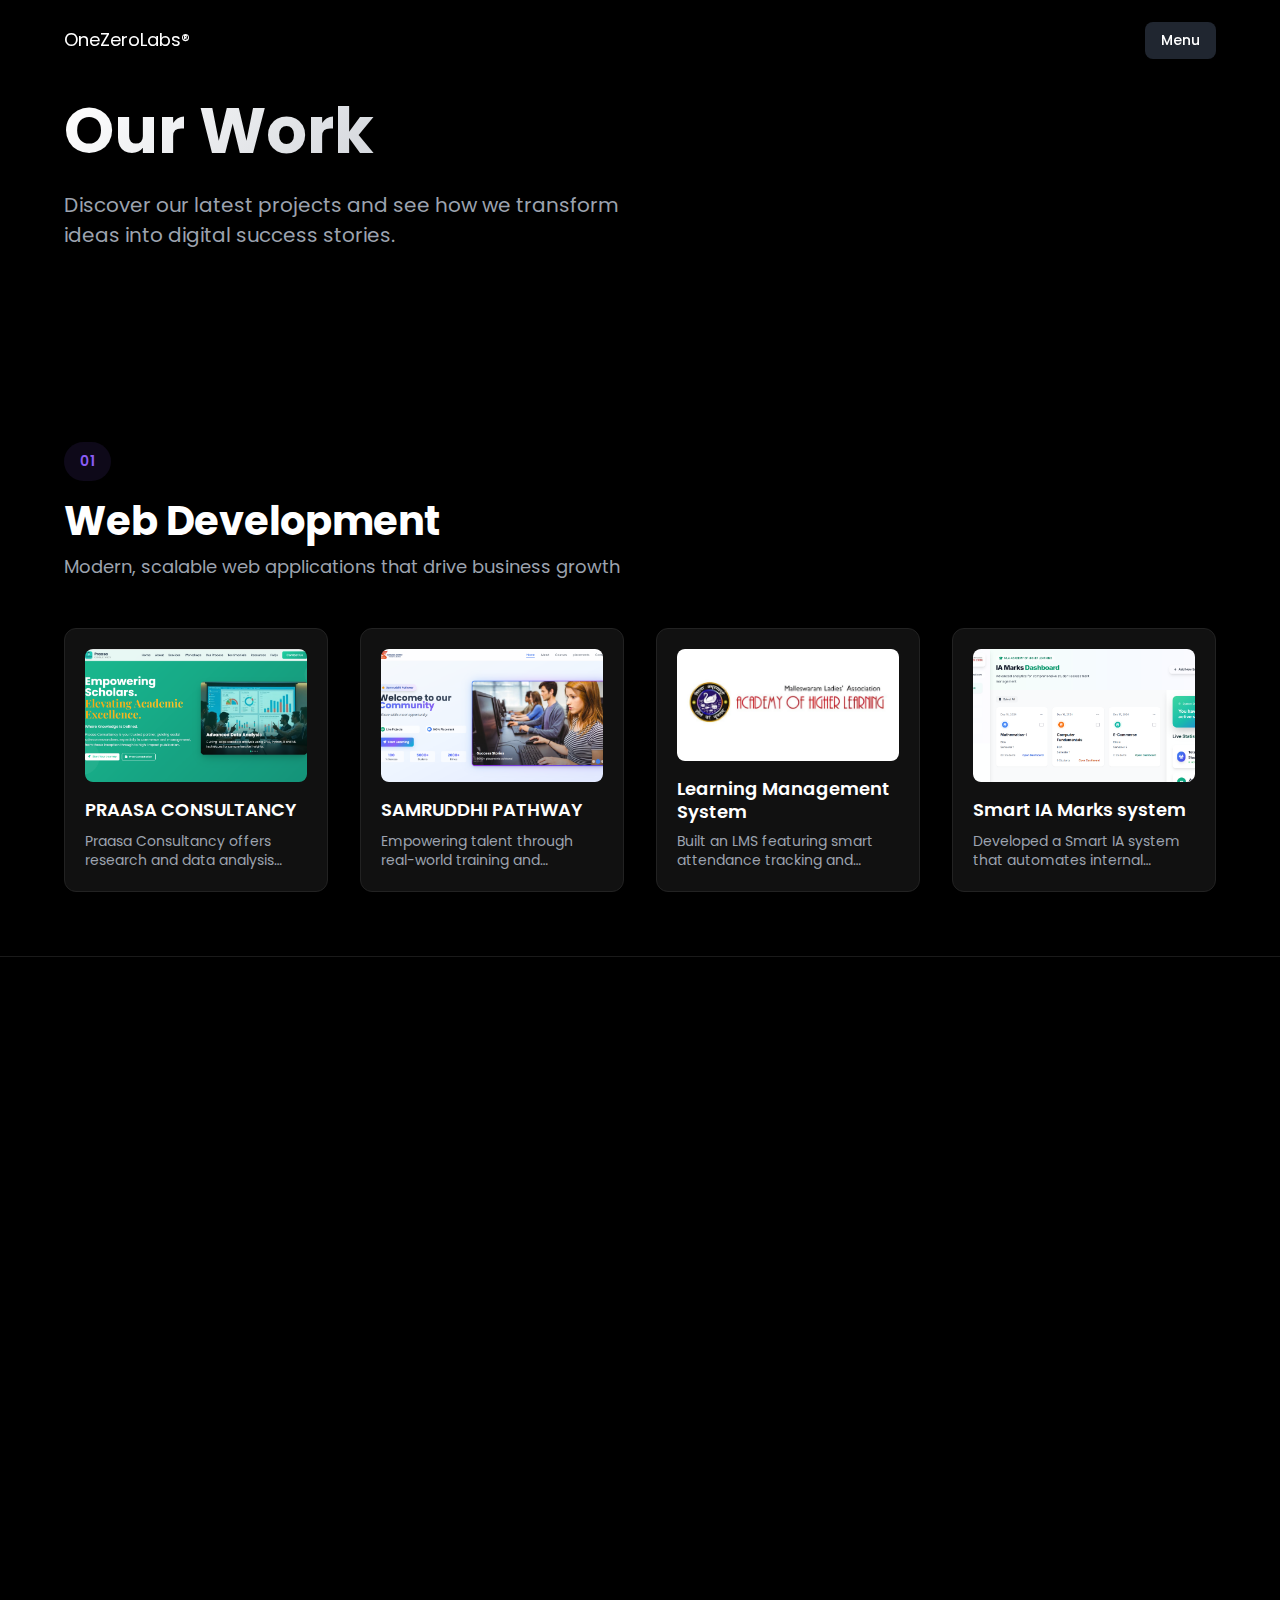
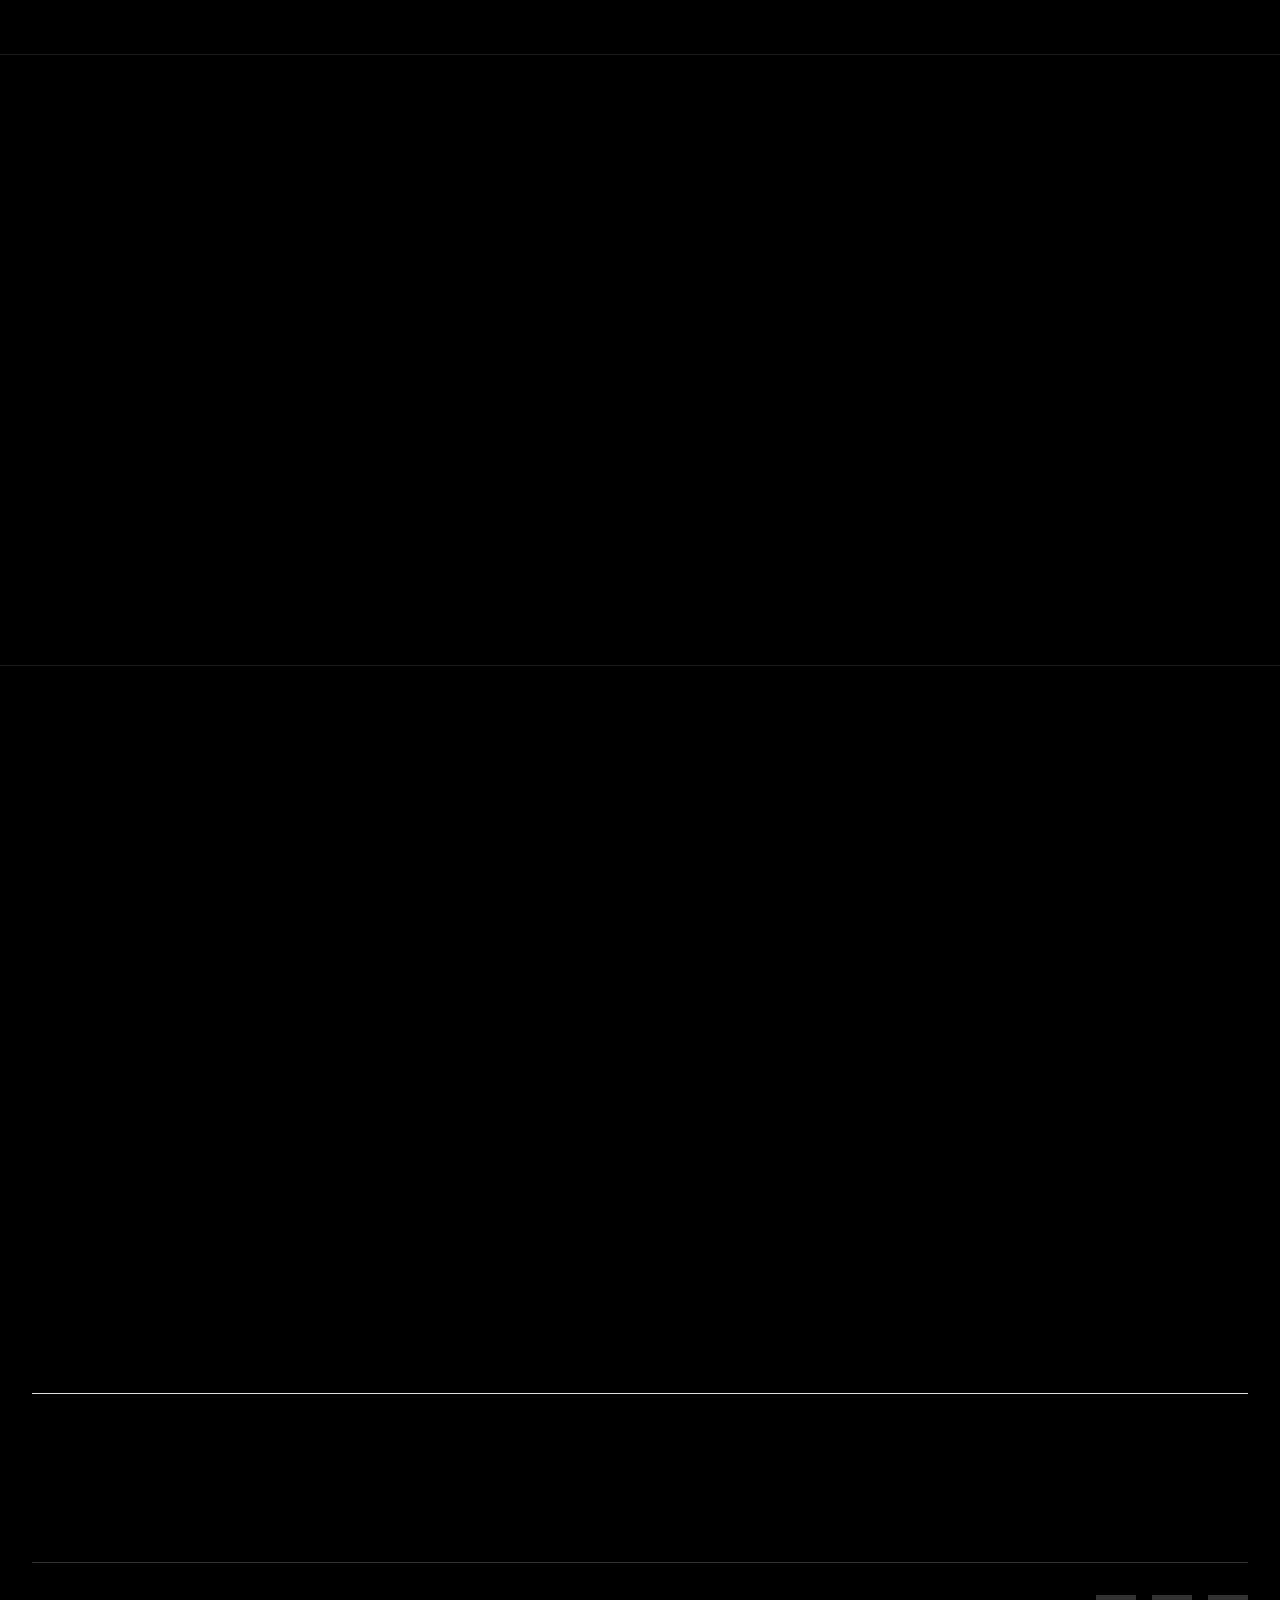
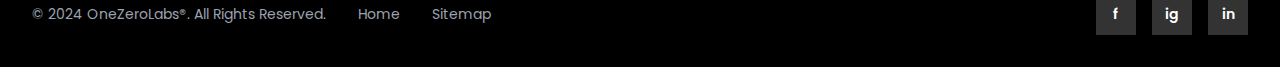
<file: works.html>
<!DOCTYPE html>
<html lang="en">
<head>
    <meta charset="UTF-8">
    <meta name="viewport" content="width=device-width, initial-scale=1.0">
    <title>Our Works - OneZeroLabs® | Portfolio & Projects</title>
    <meta name="description" content="Explore our portfolio of Web Development, UI/UX Design, Graphic Design, and SEO Optimization projects. See how we help businesses grow.">
    <meta name="keywords" content="portfolio, projects, web development, UI design, graphic design, SEO, OneZeroLabs">
    
    <!-- Google Fonts -->
    <link rel="preconnect" href="https://fonts.googleapis.com">
    <link rel="preconnect" href="https://fonts.gstatic.com" crossorigin>
    <link href="https://fonts.googleapis.com/css2?family=Poppins:wght@300;400;500;600;700;800;900&display=swap" rel="stylesheet">
    
    <!-- Stylesheets -->
    <link rel="stylesheet" href="css/styles.css">
    <link rel="stylesheet" href="css/components/header.css">
    <link rel="stylesheet" href="css/works.css">
    <link rel="stylesheet" href="css/animations.css">
</head>
<body>
    <!-- Header -->
    <header id="header" class="header">
        <div class="header-container">
            <div class="header-content">
                <!-- Logo -->
                <div class="logo">
                    <a href="index.html">
                        <h1>OneZeroLabs<span class="trademark">®</span></h1>
                    </a>
                </div>

                <!-- Menu Button -->
                <div class="menu-section">
                    <button class="menu-btn" id="menuBtn">Menu</button>
                </div>
            </div>
        </div>
    </header>

    <!-- Full Page Menu Overlay -->
    <div id="menuOverlay" class="menu-overlay">
        <div class="menu-overlay-content">
            <h1 class="menu-heading">
                <a href="#" class="menu-heading-link active">Work</a><br>
                <a href="index.html#services-intro" class="menu-heading-link">Services</a><br>
                About Us
            </h1>
            <nav class="menu-nav">
                <a href="index.html" class="menu-link">Home</a>
                <a href="index.html#footer-contact" class="menu-link">Contact</a>
            </nav>
        </div>
    </div>

    <!-- Main Content -->
    <div class="main-wrapper">
        <!-- Hero Section -->
        <section class="works-hero">
            <div class="container">
                <div class="works-hero-content">
                    <h1 class="works-title fade-in-up">Our Work</h1>
                    <p class="works-subtitle fade-in-up">
                        Discover our latest projects and see how we transform ideas into digital success stories.
                    </p>
                </div>
            </div>
        </section>

        <!-- Projects Sections -->
        <div class="projects-container">
            
            <!-- Web Development Projects -->
            <section class="projects-section" id="web-development">
                <div class="container">
                    <div class="section-header fade-in-up">
                        <span class="section-number">01</span>
                        <h2 class="section-title">Web Development</h2>
                        <p class="section-description">Modern, scalable web applications that drive business growth</p>
                    </div>
                    <div class="projects-grid" id="webDevelopmentGrid">
                        <!-- Projects will be dynamically loaded here -->
                    </div>
                </div>
            </section>

            <!-- UI/UX Design Projects -->
            <section class="projects-section" id="uiux-design">
                <div class="container">
                    <div class="section-header fade-in-up">
                        <span class="section-number">02</span>
                        <h2 class="section-title">UI/UX Design</h2>
                        <p class="section-description">User-centered designs that create meaningful digital experiences</p>
                    </div>
                    <div class="projects-grid" id="uiuxDesignGrid">
                        <!-- Projects will be dynamically loaded here -->
                    </div>
                </div>
            </section>

            <!-- Graphic Design Projects -->
            <section class="projects-section" id="graphic-design">
                <div class="container">
                    <div class="section-header fade-in-up">
                        <span class="section-number">03</span>
                        <h2 class="section-title">Graphic Design</h2>
                        <p class="section-description">Creative visual solutions that strengthen brand identity</p>
                    </div>
                    <div class="projects-grid" id="graphicDesignGrid">
                        <!-- Projects will be dynamically loaded here -->
                    </div>
                </div>
            </section>

            <!-- SEO Optimization Projects -->
            <section class="projects-section" id="seo-optimization">
                <div class="container">
                    <div class="section-header fade-in-up">
                        <span class="section-number">04</span>
                        <h2 class="section-title">SEO Optimization</h2>
                        <p class="section-description">Strategic optimization that boosts visibility and drives organic growth</p>
                    </div>
                    <div class="projects-grid" id="seoOptimizationGrid">
                        <!-- Projects will be dynamically loaded here -->
                    </div>
                </div>
            </section>

        </div>
    </div>

    <!-- Footer Contact Section -->
    <footer id="footer-contact" class="footer-contact">
        <div class="container">
            <div class="footer-content">
                <!-- Main Heading -->
                <div class="footer-heading fade-in-left">
                    <h2 class="footer-title">
                        <span class="footer-title-line">Ready to start your next</span>
                        <span class="footer-title-line">project with us?</span>
                        <span class="underlined">Let's collaborate.</span>
                    </h2>
                </div>

                <!-- Footer Bottom -->
                <div class="footer-bottom">
                    <!-- Left Side - Newsletter -->
                    <div class="footer-left fade-in-left">
                        <h3 class="footer-section-title">STAY CONNECTED</h3>
                        <div class="newsletter-signup">
                            <input type="email" placeholder="Email address" class="newsletter-input">
                            <button type="submit" class="newsletter-submit">→</button>
                        </div>
                    </div>

                    <!-- Right Side - Contact Info -->
                    <div class="footer-right fade-in-right">
                        <div class="contact-info">
                            <a href="mailto:hello@onezerolabs.com" class="contact-email">hello@onezerolabs.com</a>
                            <a href="tel:+1234567890" class="contact-phone">+91-XXXX-XXXXX</a>
                        </div>
                    </div>
                </div>

                <!-- Footer Legal -->
                <div class="footer-legal">
                    <div class="footer-copyright">
                        <p>© 2024 OneZeroLabs®. All Rights Reserved.</p>
                        <div class="footer-links">
                            <a href="index.html" class="footer-link">Home</a>
                            <a href="#" class="footer-link">Sitemap</a>
                        </div>
                    </div>

                    <!-- Social Links -->
                    <div class="footer-socials">
                        <a href="#" class="social-link" aria-label="Facebook">f</a>
                        <a href="#" class="social-link" aria-label="Instagram">ig</a>
                        <a href="#" class="social-link" aria-label="LinkedIn">in</a>
                    </div>
                </div>
            </div>
        </div>
    </footer>

    <!-- JavaScript -->
    <script src="js/animation-controller.js"></script>
    <script src="js/animations.js"></script>
    <script src="js/components/header.js"></script>
    <script src="js/works.js"></script>
</body>
</html>
</file>
<file: css/components/header.css>
/* Header Styles */
.header {
    position: fixed;
    top: 0;
    left: 0;
    right: 0;
    z-index: 9999; /* Always stay above all other elements */
    background: transparent;
}

.header-container {
    max-width: none;
    margin: 0;
    padding: 0 2rem;
}

@media (min-width: 640px) {
    .header-container {
        padding: 0 3rem;
    }
}

@media (min-width: 1024px) {
    .header-container {
        padding: 0 4rem;
    }
}

.header-content {
    display: flex;
    align-items: center;
    justify-content: space-between;
    height: 5rem;
}

/* Logo */
.logo {
    flex-shrink: 0;
}

.logo h1 {
    font-size: 1.125rem;
    font-weight: 400;
    color: white;
    margin: 0;
}

.trademark {
    color: white;
}

/* Menu Button */
.menu-section {
    display: flex;
    align-items: center;
}

.menu-btn {
    background: #37415196;
    color: white;
    padding: 0.5rem 1rem;
    border: none;
    border-radius: 0.5rem;
    font-size: 0.875rem;
    font-weight: 500;
    cursor: pointer;
    transition: all 0.3s cubic-bezier(0.4, 0, 0.2, 1);
    font-family: inherit;
}

.menu-btn.menu-open {
    background: #37415196 !important;
    color: white !important;
}

.menu-btn:hover {
    background: #4b5563;
}

.menu-btn.menu-open:hover {
    background: #4b5563 !important;
}

.menu-btn:focus {
    outline: none;
    box-shadow: none;
}

/* Menu Overlay Styles */
.menu-overlay {
    position: fixed;
    top: 0;
    left: 0;
    width: 100%;
    height: 100vh;
    background-color: #000;
    z-index: 9998;
    display: flex;
    align-items: center;
    justify-content: center;
    opacity: 0;
    visibility: hidden;
    transition: opacity 0.5s cubic-bezier(0.4, 0, 0.2, 1), 
                visibility 0.5s cubic-bezier(0.4, 0, 0.2, 1);
}

.menu-overlay.active {
    opacity: 1;
    visibility: visible;
}

.menu-overlay-content {
    text-align: center;
}

.menu-heading {
    font-size: clamp(3rem, 8vw, 6rem);
    font-weight: 700;
    line-height: 1.2;
    color: #fff;
    margin-bottom: 4rem;
}

.menu-nav {
    display: flex;
    gap: 3rem;
    justify-content: center;
}

.menu-link {
    font-size: clamp(1rem, 2vw, 1.5rem);
    font-weight: 500;
    color: #fff;
    text-decoration: none;
    transition: color 0.3s cubic-bezier(0.4, 0, 0.2, 1);
}

.menu-link:hover {
    color: #d3d3d3;
}
</file>
<file: css/works.css>
/* Works Page Styles */

/* Smooth scroll behavior for anchor links */
html {
    scroll-behavior: smooth;
}

/* Works Hero Section */
.works-hero {
    background: #000000;
    color: white;
    padding: 6rem 0 4rem 0;
    position: relative;
}

.works-hero-content {
    text-align: left;
    max-width: 800px;
}

.works-title {
    font-size: 4rem;
    font-weight: 700;
    line-height: 1.1;
    margin-bottom: 1.5rem;
    background: linear-gradient(135deg, #ffffff, #9ca3af);
    -webkit-background-clip: text;
    -webkit-text-fill-color: transparent;
    background-clip: text;
}

.works-subtitle {
    font-size: 1.25rem;
    font-weight: 400;
    color: #9ca3af;
    line-height: 1.5;
    max-width: 600px;
    margin: 0;
}

/* Back to Home Link */
.back-to-home {
    display: inline-flex;
    align-items: center;
    gap: 0.5rem;
    font-size: 0.9rem;
    font-weight: 500;
    color: #6b7280;
    text-decoration: none;
    margin-bottom: 2rem;
    transition: all 0.3s ease;
    padding: 0.5rem 0;
}

.back-to-home:hover {
    color: #9ca3af;
    transform: translateX(-3px);
}

.back-arrow {
    font-size: 1rem;
    transition: transform 0.3s ease;
}

.back-to-home:hover .back-arrow {
    transform: translateX(-2px);
}

/* Projects Container */
.projects-container {
    background: #000000;
    color: white;
    padding: 2rem 0;
}

/* Projects Section */
.projects-section {
    padding: 6rem 0 4rem 0;
    border-bottom: 1px solid #1a1a1a;
    scroll-margin-top: 120px;
}

/* Specific scroll positioning for graphic design section */
#graphic-design {
    scroll-margin-top: 150px;
}

.projects-section:last-child {
    border-bottom: none;
}

/* Section Header */
.section-header {
    margin-bottom: 3rem;
    text-align: left;
}

.section-number {
    display: inline-block;
    font-size: 0.875rem;
    font-weight: 600;
    color: #8b5cf6;
    background: rgba(139, 92, 246, 0.1);
    padding: 0.5rem 1rem;
    border-radius: 20px;
    margin-bottom: 1rem;
}

.section-title {
    font-size: 2.5rem;
    font-weight: 700;
    color: white;
    line-height: 1.2;
    margin-bottom: 0.5rem;
}

.section-description {
    font-size: 1.125rem;
    color: #9ca3af;
    line-height: 1.5;
    max-width: 600px;
}

/* Projects Grid - Default Layout (4 columns) */
.projects-grid {
    display: grid;
    grid-template-columns: repeat(4, 1fr);
    gap: 2rem;
    margin-top: 3rem;
}

/* Project Card - Default (All sections) */
.project-card {
    position: relative;
    aspect-ratio: 1;
    background: #111111;
    border-radius: 12px;
    padding: 1.5rem;
    display: flex;
    flex-direction: column;
    overflow: hidden;
    transition: all 0.4s cubic-bezier(0.4, 0, 0.2, 1);
    cursor: pointer;
    border: 1px solid #222222;
}

/* Web Development cards - Optimized for complete 16:9 display */
#webDevelopmentGrid .project-card {
    padding: 1.25rem;
    display: flex;
    flex-direction: column;
}

/* UI/UX Design cards ONLY - Portrait with SAME width */
#uiuxDesignGrid .project-card {
    aspect-ratio: 3/4;
}

.project-card:hover {
    transform: translateY(-8px);
    background: #1a1a1a;
    border-color: #8b5cf6;
    box-shadow: 0 20px 40px rgba(139, 92, 246, 0.1);
}

/* Project Image */
.project-image {
    position: relative;
    width: 100%;
    height: 60%;
    border-radius: 8px;
    overflow: hidden;
    margin-bottom: 1rem;
    background: linear-gradient(135deg, #8b5cf6, #3b82f6);
    display: flex;
    align-items: center;
    justify-content: center;
}

/* Web Development image - Complete 16:9 display */
#webDevelopmentGrid .project-image {
    width: 100%;
    aspect-ratio: 16/9;
    margin-bottom: 1rem;
    background: #1a1a1a;
}

/* UI/UX Design image - Show FULL image height */
#uiuxDesignGrid .project-image {
    height: 85%;
    margin-bottom: 0.75rem;
}

.project-image img {
    width: 100%;
    height: 100%;
    object-fit: cover;
    transition: transform 0.4s cubic-bezier(0.4, 0, 0.2, 1);
}

/* Web Development images - Fill container completely */
#webDevelopmentGrid .project-image img {
    object-fit: cover;
    object-position: center;
    border-radius: 6px;
    background: #1a1a1a;
}

.project-card:hover .project-image img {
    transform: scale(1.05);
}

/* Placeholder for missing images */
.project-image-placeholder {
    width: 100%;
    height: 100%;
    display: flex;
    align-items: center;
    justify-content: center;
    font-size: 2rem;
    color: white;
    font-weight: 600;
}

/* Project Content */
.project-content {
    flex: 1;
    display: flex;
    flex-direction: column;
    justify-content: space-between;
}

/* UI/UX content - More compact */
#uiuxDesignGrid .project-content {
    padding-top: 0;
}

#uiuxDesignGrid .project-name {
    font-size: 1rem;
    margin-bottom: 0.25rem;
}

#uiuxDesignGrid .project-description {
    font-size: 0.8rem;
    -webkit-line-clamp: 1;
    line-clamp: 1;
}

.project-name {
    font-size: 1.125rem;
    font-weight: 600;
    color: white;
    line-height: 1.3;
    margin-bottom: 0.5rem;
    transition: color 0.3s ease;
}

.project-card:hover .project-name {
    color: #8b5cf6;
}

.project-description {
    font-size: 0.875rem;
    color: #9ca3af;
    line-height: 1.4;
    display: -webkit-box;
    -webkit-line-clamp: 2;
    line-clamp: 2;
    -webkit-box-orient: vertical;
    overflow: hidden;
}

/* Project Category Badge */
.project-category {
    position: absolute;
    top: 1rem;
    right: 1rem;
    font-size: 0.75rem;
    font-weight: 500;
    color: #8b5cf6;
    background: rgba(139, 92, 246, 0.1);
    padding: 0.25rem 0.75rem;
    border-radius: 12px;
    backdrop-filter: blur(10px);
    opacity: 0;
    transform: translateY(-5px);
    transition: all 0.3s ease;
    z-index: 10;
}

.project-card:hover .project-category {
    opacity: 1;
    transform: translateY(0);
}

/* Loading State */
.projects-loading {
    text-align: center;
    padding: 3rem 0;
    color: #9ca3af;
}

.loading-spinner {
    display: inline-block;
    width: 40px;
    height: 40px;
    border: 3px solid #333333;
    border-radius: 50%;
    border-top-color: #8b5cf6;
    animation: spin 1s ease-in-out infinite;
}

@keyframes spin {
    to { transform: rotate(360deg); }
}

/* Error State */
.projects-error {
    text-align: center;
    padding: 3rem 0;
    color: #9ca3af;
}

.retry-btn {
    margin-top: 1rem;
    padding: 0.75rem 1.5rem;
    background: #8b5cf6;
    color: white;
    border: none;
    border-radius: 8px;
    cursor: pointer;
    font-weight: 600;
    transition: all 0.3s ease;
}

.retry-btn:hover {
    background: #7c3aed;
    transform: translateY(-2px);
}

/* Responsive Design */
@media (max-width: 1200px) {
    .projects-grid {
        grid-template-columns: repeat(3, 1fr);
        gap: 1.5rem;
    }
    
    /* Web Development cards responsive - maintain 16:9 */
    #webDevelopmentGrid .project-image {
        aspect-ratio: 16/9;
        width: 100%;
    }
}

@media (max-width: 768px) {
    .works-hero {
        padding: 5rem 0 3rem 0;
    }
    
    .works-title {
        font-size: 2.5rem;
    }
    
    .works-subtitle {
        font-size: 1.125rem;
    }
    
    .section-title {
        font-size: 2rem;
    }
    
    .section-description {
        font-size: 1rem;
    }
    
    .projects-grid {
        grid-template-columns: repeat(2, 1fr);
        gap: 1.5rem;
    }
    
    /* Web Development cards - Mobile tablet view */
    #webDevelopmentGrid .project-image {
        aspect-ratio: 16/9 !important;
        width: 100% !important;
        height: auto !important;
        margin-bottom: 1rem;
    }
    
    #webDevelopmentGrid .project-image img {
        width: 100% !important;
        height: 100% !important;
        object-fit: cover !important;
    }
    
    .projects-section {
        padding: 3rem 0;
    }
}

@media (max-width: 480px) {
    .works-title {
        font-size: 2rem;
    }
    
    .works-subtitle {
        font-size: 1rem;
    }
    
    .section-title {
        font-size: 1.75rem;
    }
    
    .projects-grid {
        grid-template-columns: 1fr;
        gap: 1.5rem;
    }
    
    .project-card {
        padding: 1.25rem;
    }
    
    .project-image {
        height: 200px;
    }
    
    /* Web Development cards - Mobile phone view */
    #webDevelopmentGrid .project-card {
        padding: 1rem;
    }
    
    #webDevelopmentGrid .project-image {
        aspect-ratio: 16/9 !important;
        width: 100% !important;
        height: auto !important;
        margin-bottom: 0.75rem;
    }
    
    #webDevelopmentGrid .project-image img {
        width: 100% !important;
        height: 100% !important;
        object-fit: cover !important;
    }
    
    #uiuxDesignGrid .project-image {
        height: 75%;
    }
}

/* Animation Classes */
.fade-in-up {
    opacity: 0;
    transform: translateY(30px);
    transition: all 0.6s cubic-bezier(0.4, 0, 0.2, 1);
}

.fade-in-up.visible {
    opacity: 1;
    transform: translateY(0);
}

.projects-grid.stagger-children .project-card {
    opacity: 0;
    transform: translateY(30px);
    transition: all 0.6s cubic-bezier(0.4, 0, 0.2, 1);
}

.projects-grid.stagger-children.visible .project-card {
    opacity: 1;
    transform: translateY(0);
}

.projects-grid.stagger-children.visible .project-card:nth-child(1) { transition-delay: 0.1s; }
.projects-grid.stagger-children.visible .project-card:nth-child(2) { transition-delay: 0.2s; }
.projects-grid.stagger-children.visible .project-card:nth-child(3) { transition-delay: 0.3s; }
.projects-grid.stagger-children.visible .project-card:nth-child(4) { transition-delay: 0.4s; }
.projects-grid.stagger-children.visible .project-card:nth-child(5) { transition-delay: 0.5s; }
.projects-grid.stagger-children.visible .project-card:nth-child(6) { transition-delay: 0.6s; }
.projects-grid.stagger-children.visible .project-card:nth-child(7) { transition-delay: 0.7s; }
.projects-grid.stagger-children.visible .project-card:nth-child(8) { transition-delay: 0.8s; }
</file>
<file: css/animations.css>
/* Animation Keyframes */
@keyframes fadeInUp {
    from {
        opacity: 0;
        transform: translateY(30px);
    }
    to {
        opacity: 1;
        transform: translateY(0);
    }
}

@keyframes fadeInScale {
    from {
        opacity: 0;
        transform: translateY(30px) scale(0.95);
    }
    to {
        opacity: 1;
        transform: translateY(0) scale(1);
    }
}

@keyframes slideInLeft {
    from {
        opacity: 0;
        transform: translateX(-50px);
    }
    to {
        opacity: 1;
        transform: translateX(0);
    }
}

@keyframes slideInRight {
    from {
        opacity: 0;
        transform: translateX(50px);
    }
    to {
        opacity: 1;
        transform: translateX(0);
    }
}

@keyframes slideInUp {
    from {
        opacity: 0;
        transform: translateY(50px);
    }
    to {
        opacity: 1;
        transform: translateY(0);
    }
}

@keyframes bounceInUp {
    0% {
        opacity: 0;
        transform: translateY(60px);
    }
    60% {
        opacity: 1;
        transform: translateY(-10px);
    }
    100% {
        opacity: 1;
        transform: translateY(0);
    }
}

@keyframes staggeredFadeIn {
    from {
        opacity: 0;
        transform: translateY(30px) rotateX(20deg);
    }
    to {
        opacity: 1;
        transform: translateY(0) rotateX(0);
    }
}

@keyframes textReveal {
    0% {
        opacity: 0;
        transform: translateY(30px);
        filter: blur(4px);
    }
    100% {
        opacity: 1;
        transform: translateY(0);
        filter: blur(0);
    }
}

@keyframes logoGlow {
    0%, 100% {
        text-shadow: 0 0 5px rgba(255, 255, 255, 0.3);
    }
    50% {
        text-shadow: 0 0 20px rgba(255, 255, 255, 0.6), 0 0 30px rgba(255, 255, 255, 0.4);
    }
}

@keyframes cardFloat {
    0%, 100% {
        transform: translateY(0);
    }
    50% {
        transform: translateY(-5px);
    }
}

@keyframes deviceFadeIn {
    from {
        opacity: 0;
        transform: translateY(50px) rotateX(15deg);
    }
    to {
        opacity: 1;
        transform: translateY(0) rotateX(0);
    }
}

/* Animation Classes */
.animate-fadeInUp {
    animation: fadeInUp 0.8s cubic-bezier(0.4, 0, 0.2, 1) forwards;
}

.animate-fadeInScale {
    animation: fadeInScale 1s cubic-bezier(0.4, 0, 0.2, 1) forwards;
}

.animate-slideInLeft {
    animation: slideInLeft 0.8s cubic-bezier(0.4, 0, 0.2, 1) forwards;
}

.animate-slideInRight {
    animation: slideInRight 0.8s cubic-bezier(0.4, 0, 0.2, 1) forwards;
}

.animate-slideInUp {
    animation: slideInUp 1s cubic-bezier(0.4, 0, 0.2, 1) forwards;
}

.animate-bounceInUp {
    animation: bounceInUp 1.2s cubic-bezier(0.4, 0, 0.2, 1) forwards;
}

.animate-textReveal {
    animation: textReveal 1s cubic-bezier(0.4, 0, 0.2, 1) forwards;
}

.animate-staggered-1 {
    animation: staggeredFadeIn 0.8s cubic-bezier(0.4, 0, 0.2, 1) 0.1s forwards;
}

.animate-staggered-2 {
    animation: staggeredFadeIn 0.8s cubic-bezier(0.4, 0, 0.2, 1) 0.2s forwards;
}

.animate-staggered-3 {
    animation: staggeredFadeIn 0.8s cubic-bezier(0.4, 0, 0.2, 1) 0.3s forwards;
}

.animate-staggered-4 {
    animation: staggeredFadeIn 0.8s cubic-bezier(0.4, 0, 0.2, 1) 0.4s forwards;
}

.animate-device {
    animation: deviceFadeIn 0.8s ease-out forwards;
}

/* Hover Animations */
.hover-float:hover {
    animation: cardFloat 2s ease-in-out infinite;
}

.logo-glow {
    animation: logoGlow 3s ease-in-out infinite;
}

/* Loading States - Initially Hidden */
.loading {
    opacity: 0;
    transform: translateY(30px);
}

/* Loading States */
.loading {
    opacity: 0;
    transform: translateY(30px);
}

/* Intersection Observer Classes */
.fade-in-up {
    opacity: 0;
    transform: translateY(50px);
    transition: all 0.8s cubic-bezier(0.4, 0, 0.2, 1);
}

.fade-in-up.visible {
    opacity: 1;
    transform: translateY(0);
}

.fade-in-left {
    opacity: 0;
    transform: translateX(-50px);
    transition: all 0.8s cubic-bezier(0.4, 0, 0.2, 1);
}

.fade-in-left.visible {
    opacity: 1;
    transform: translateX(0);
}

.fade-in-right {
    opacity: 0;
    transform: translateX(50px);
    transition: all 0.8s cubic-bezier(0.4, 0, 0.2, 1);
}

.fade-in-right.visible {
    opacity: 1;
    transform: translateX(0);
}

.fade-in-scale {
    opacity: 0;
    transform: scale(0.8) translateY(30px);
    transition: all 0.9s cubic-bezier(0.4, 0, 0.2, 1);
}

.fade-in-scale.visible {
    opacity: 1;
    transform: scale(1) translateY(0);
}

.slide-in-up {
    opacity: 0;
    transform: translateY(60px);
    transition: all 1s cubic-bezier(0.4, 0, 0.2, 1);
}

.slide-in-up.visible {
    opacity: 1;
    transform: translateY(0);
}

/* Staggered animations */
.stagger-children > * {
    opacity: 0;
    transform: translateY(30px);
    transition: all 0.6s cubic-bezier(0.4, 0, 0.2, 1);
}

.stagger-children.visible > *:nth-child(1) { transition-delay: 0.1s; }
.stagger-children.visible > *:nth-child(2) { transition-delay: 0.2s; }
.stagger-children.visible > *:nth-child(3) { transition-delay: 0.3s; }
.stagger-children.visible > *:nth-child(4) { transition-delay: 0.4s; }
.stagger-children.visible > *:nth-child(5) { transition-delay: 0.5s; }

.stagger-children.visible > * {
    opacity: 1;
    transform: translateY(0);
}
</file>
<file: css/styles.css>
/* Reset and Base Styles */
* {
    box-sizing: border-box;
    padding: 0;
    margin: 0;
}

/* Prevent horizontal overflow on all elements */
*, *::before, *::after {
    max-width: 100%;
}

html {
    overflow-x: hidden;
    font-family: 'Poppins', sans-serif;
    scroll-behavior: smooth; /* Enable smooth scrolling */
}

body {
    max-width: 100vw;
    overflow-x: hidden;
    color: white;
    background: #000000;
    line-height: 1.6;
    position: relative;
}

a {
    color: inherit;
    text-decoration: none;
}

img {
    max-width: 100%;
    height: auto;
}

/* Custom Scrollbar */
::-webkit-scrollbar {
    width: 8px;
}

::-webkit-scrollbar-track {
    background: #1f2937;
}

::-webkit-scrollbar-thumb {
    background: #4b5563;
    border-radius: 4px;
}

::-webkit-scrollbar-thumb:hover {
    background: #6b7280;
}

/* Container */
.container {
    max-width: none;
    margin: 0;
    padding: 0 2rem;
}

@media (min-width: 640px) {
    .container {
        padding: 0 3rem;
    }
}

@media (min-width: 1024px) {
    .container {
        padding: 0 4rem;
    }
}

/* Main Wrapper */
.main-wrapper {
    min-height: 100vh;
    background: #000000;
    color: white;
    width: 100%;
    overflow-x: hidden;
}

/* Hero Section */
.hero-section {
    position: relative;
    padding-top: 5rem;
}

.hero-content {
    min-height: 100vh;
    padding: 3rem 0;
}

/* Hero Text */
.hero-text {
    margin-bottom: 3rem;
}

.hero-title {
    font-size: 3rem;
    font-weight: 700;
    line-height: 1.1;
    margin-bottom: 1rem;
}

.hero-subtitle {
    font-size: 1.5rem;
    font-weight: 400;
    color: #9ca3af;
    line-height: 1.4;
    opacity: 0;
    transform: translateY(30px);
}

/* Hero Image Container */
.hero-image-container {
    position: relative;
    border-radius: 9px;
    padding: 1.5rem;
    background-color: #000000;
}

.hero-image-wrapper {
    position: relative;
    width: 100%;
    height: 600px;
    margin-top: 2rem;
}

.hero-image {
    position: absolute;
    top: 0;
    left: 0;
    width: 100%;
    height: 100%;
    object-fit: contain;
    object-position: center;
    transform: scale(1.0);
}

/* Responsive Design */
@media (min-width: 640px) {
    .hero-title {
        font-size: 3.75rem;
    }
    
    .hero-subtitle {
        font-size: 1.875rem;
    }
}

@media (min-width: 1024px) {
    .hero-title {
        font-size: 4.5rem;
    }
    
    .hero-subtitle {
        font-size: 2.25rem;
    }
}

/* Utility Classes */
.hidden {
    display: none;
}

.gradient-text {
    background: linear-gradient(135deg, #3b82f6, #8b5cf6);
    -webkit-background-clip: text;
    -webkit-text-fill-color: transparent;
    background-clip: text;
}

/* Services Introduction */
.services-intro {
    padding: 2rem 0 1rem 0;
    background: #000000;
    width: 100%;
}

.services-title {
    font-size: 1.5rem;
    font-weight: 400;
    color: #9ca3af;
    text-align: left;
    margin-bottom: 1.5rem;
    line-height: 1.4;
    padding: 0;
    max-width: none;
}

.highlight-text {
    color: white;
    font-weight: 700;
}

/* Services Grid */
.services-grid {
    padding: 1rem 0 4rem 0;
    background: #000000;
}

.services-cards {
    display: flex;
    flex-wrap: nowrap;
    justify-content: space-between;
    gap: 1rem;
    max-width: none;
    margin: 0;
    padding: 0;
}

.service-card {
    background: linear-gradient(135deg, #000000 0%, #111111 100%);
    border: 1px solid rgba(255, 255, 255, 0.1);
    border-radius: 16px;
    padding: 2.5rem;
    position: relative;
    transition: all 0.4s cubic-bezier(0.4, 0, 0.2, 1);
    cursor: pointer;
    flex: 1;
    min-height: 300px;
    display: flex;
    flex-direction: column;
    --title-color: #ffffff;
    --arrow-color: #ffffff;
    overflow: hidden;
}

.service-card::before {
    content: '';
    position: absolute;
    top: 0;
    left: 0;
    right: 0;
    bottom: 0;
    background: linear-gradient(135deg, rgba(139, 92, 246, 0.1) 0%, rgba(139, 92, 246, 0.05) 100%);
    opacity: 0;
    transition: opacity 0.4s cubic-bezier(0.4, 0, 0.2, 1);
    z-index: 1;
}

.service-card:hover::before {
    opacity: 1;
}

.service-card:hover {
    transform: translateY(-12px) scale(1.03);
    box-shadow: 0 25px 50px rgba(139, 92, 246, 0.15), 0 15px 35px rgba(0, 0, 0, 0.3);
    border-color: rgba(139, 92, 246, 0.3);
    --title-color: #8b5cf6;
    --arrow-color: #8b5cf6;
}

.service-card > * {
    position: relative;
    z-index: 2;
}

.service-number {
    font-size: 0.875rem;
    font-weight: 500;
    color: #8b5cf6;
    margin-bottom: 1rem;
    text-align: left;
}

.service-title {
    font-size: 1.25rem;
    font-weight: 700;
    color: var(--title-color);
    line-height: 1.3;
    margin-bottom: 1rem;
    text-align: left;
    transition: color 0.5s cubic-bezier(0.4, 0, 0.2, 1);
}

.service-description {
    font-size: 0.875rem;
    font-weight: 400;
    color: #b3b3b3;
    line-height: 1.5;
    text-align: left;
    flex-grow: 1;
}

.service-arrow {
    position: absolute;
    bottom: 2.5rem;
    left: 2.5rem;
    font-size: 1.25rem;
    color: var(--arrow-color);
    transition: all 0.5s cubic-bezier(0.4, 0, 0.2, 1);
}

.service-card:hover .service-arrow {
    transform: translateX(6px);
}

/* Responsive Design for Service Cards */
@media (max-width: 639px) {
    .services-cards {
        flex-direction: column;
        justify-content: flex-start;
        gap: 1.5rem;
    }
    
    .service-card {
        flex: none;
        width: 100%;
        min-height: 250px;
    }
}

@media (min-width: 640px) {
    .services-title {
        font-size: 1.875rem;
    }
    
    .services-cards {
        gap: 1rem;
    }
    
    .service-card {
        min-height: 280px;
    }
    
    .service-title {
        font-size: 1.1rem;
    }
    
    .service-description {
        font-size: 0.85rem;
    }
}

@media (min-width: 1024px) {
    .services-title {
        font-size: 2.25rem;
    }
    
    .services-cards {
        gap: 1.5rem;
    }
    
    .service-card {
        min-height: 320px;
    }
    
    .service-title {
        font-size: 1.375rem;
    }
    
    .service-description {
        font-size: 0.95rem;
    }
}

/* Performance Optimizations for Service Cards */
.service-card {
    will-change: transform;
    backface-visibility: hidden;
}

/* Smooth Transitions */
* {
    transition: all 0.3s ease;
}

/* Disable transitions during scroll for better performance */
.scrolling * {
    transition: none !important;
}

/* Services Spacer */
.services-spacer {
    height: 100vh;
    background: #000000;
    position: relative;
    z-index: 50;
}

/* Footer Section */
.footer-section {
    background: #f5f5f5;
    color: #333;
    padding: 4rem 0 2rem 0;
    margin-top: 0;
    position: relative;
    z-index: 100;
    width: 100%;
}

.footer-content {
    display: flex;
    flex-direction: column;
    min-height: 300px;
}

.footer-main {
    flex: 1;
    display: flex;
    flex-direction: column;
    justify-content: center;
    align-items: flex-start;
    margin-bottom: 3rem;
}

.footer-title {
    font-size: 2.5rem;
    font-weight: 600;
    color: #000;
    line-height: 1.2;
    margin-bottom: 2rem;
}

.footer-subtitle {
    color: #666;
    font-weight: 400;
}

.footer-cta {
    background: #000;
    color: white;
    border: none;
    padding: 0.75rem 1.5rem;
    border-radius: 4px;
    font-size: 1rem;
    font-weight: 500;
    cursor: pointer;
    transition: all 0.3s ease;
}

.footer-cta:hover {
    background: #333;
    transform: translateY(-2px);
}

.footer-bottom {
    display: flex;
    justify-content: space-between;
    align-items: center;
    padding-top: 2rem;
    border-top: 1px solid #e0e0e0;
    font-size: 0.9rem;
    color: #666;
}

.footer-copyright {
    font-weight: 400;
}

.footer-links {
    display: flex;
    gap: 2rem;
}

.footer-link {
    color: #666;
    text-decoration: none;
    transition: color 0.3s ease;
}

.footer-link:hover {
    color: #000;
}

/* Responsive Footer */
@media (min-width: 640px) {
    .footer-title {
        font-size: 3rem;
    }
    
    .footer-main {
        margin-bottom: 4rem;
    }
}

@media (min-width: 1024px) {
    .footer-title {
        font-size: 3.5rem;
    }
    
    .footer-section {
        padding: 6rem 0 3rem 0;
    }
    
    .footer-content {
        min-height: 400px;
    }
}

/* Service cards transition to footer - no spacer needed */

/* Footer Contact Section */
.footer-contact {
    background-color: #000000;
    color: white;
    padding: 4rem 0 2rem 0;
    min-height: 60vh;
    display: flex;
    align-items: center;
    position: relative;
    width: 100%;
    opacity: 1;
    z-index: 1;
}

.footer-contact .container {
    width: 100%;
    max-width: 1400px;
    margin: 0 auto;
    padding: 0 2rem;
}

.footer-content {
    display: flex;
    flex-direction: column;
    height: 100%;
}

.footer-heading {
    flex: 1;
    display: flex;
    align-items: center;
    justify-content: center;
    text-align: center;
    margin-bottom: 4rem;
}

.footer-contact .footer-title {
    font-size: clamp(1.25rem, 4vw, 3rem);
    font-weight: 400;
    line-height: 1.3;
    color: #9ca3af;
    margin: 0;
    display: flex;
    flex-direction: column;
    gap: 0.25rem;
}

.footer-contact .footer-title .underlined {
    color: white;
    text-decoration: underline;
    text-decoration-thickness: 3px;
    text-underline-offset: 8px;
}

.footer-bottom {
    display: flex;
    justify-content: space-between;
    align-items: flex-start;
    margin-bottom: 3rem;
    gap: 2rem;
}

.footer-left {
    flex: 1;
}

.footer-section-title {
    font-size: 0.875rem;
    font-weight: 600;
    letter-spacing: 0.1em;
    margin-bottom: 1rem;
    text-transform: uppercase;
}

.newsletter-signup {
    display: flex;
    background-color: #333333;
    border-radius: 0;
    overflow: hidden;
    max-width: 320px;
}

.newsletter-input {
    flex: 1;
    padding: 0.875rem 1rem;
    background: transparent;
    border: none;
    color: white;
    font-family: inherit;
    outline: none;
}

.newsletter-input::placeholder {
    color: #9ca3af;
}

.newsletter-submit {
    padding: 0.875rem 1.25rem;
    background-color: #ffffff;
    color: #000000;
    border: none;
    cursor: pointer;
    font-size: 1.125rem;
    font-weight: 600;
    transition: background-color 0.2s ease;
}

.newsletter-submit:hover {
    background-color: #e5e5e5;
}

.footer-right {
    flex: 1;
    display: flex;
    justify-content: flex-end;
}

.contact-info {
    display: flex;
    flex-direction: column;
    align-items: flex-end;
    gap: 0.5rem;
}

.contact-email,
.contact-phone {
    color: white;
    text-decoration: none;
    font-size: 1.125rem;
    font-weight: 400;
    transition: color 0.2s ease;
}

.contact-email:hover,
.contact-phone:hover {
    color: #9ca3af;
}

.footer-legal {
    display: flex;
    justify-content: space-between;
    align-items: center;
    padding-top: 2rem;
    border-top: 1px solid #333333;
    gap: 2rem;
}

.footer-copyright {
    display: flex;
    align-items: center;
    gap: 2rem;
}

.footer-copyright p {
    font-size: 0.875rem;
    color: #9ca3af;
    margin: 0;
}

.footer-links {
    display: flex;
    gap: 2rem;
}

.footer-link {
    color: #9ca3af;
    text-decoration: none;
    font-size: 0.875rem;
    transition: color 0.2s ease;
}

.footer-link:hover {
    color: white;
}

.footer-socials {
    display: flex;
    gap: 1rem;
}

.social-link {
    display: inline-flex;
    align-items: center;
    justify-content: center;
    width: 40px;
    height: 40px;
    background-color: #333333;
    color: white;
    text-decoration: none;
    font-size: 0.875rem;
    font-weight: 600;
    transition: background-color 0.2s ease;
}

.social-link:hover {
    background-color: #555555;
}

/* Responsive Footer */
@media (max-width: 768px) {
    .footer-contact {
        padding: 3rem 0 1.5rem 0;
    }
    
    .footer-heading {
        text-align: left;
        justify-content: flex-start;
        margin-bottom: 2rem;
    }
    
    .footer-contact .footer-title {
        font-size: clamp(1rem, 5vw, 1.5rem);
        line-height: 1.4;
    }
    
    .footer-title-line {
        display: block;
    }
    
    .footer-bottom {
        flex-direction: column;
        gap: 2rem;
    }
    
    .footer-right .contact-info {
        align-items: flex-start;
    }
    
    .footer-legal {
        flex-direction: column;
        gap: 1.5rem;
        text-align: center;
    }
    
    .footer-copyright {
        flex-direction: column;
        gap: 1rem;
    }
}
</file>
